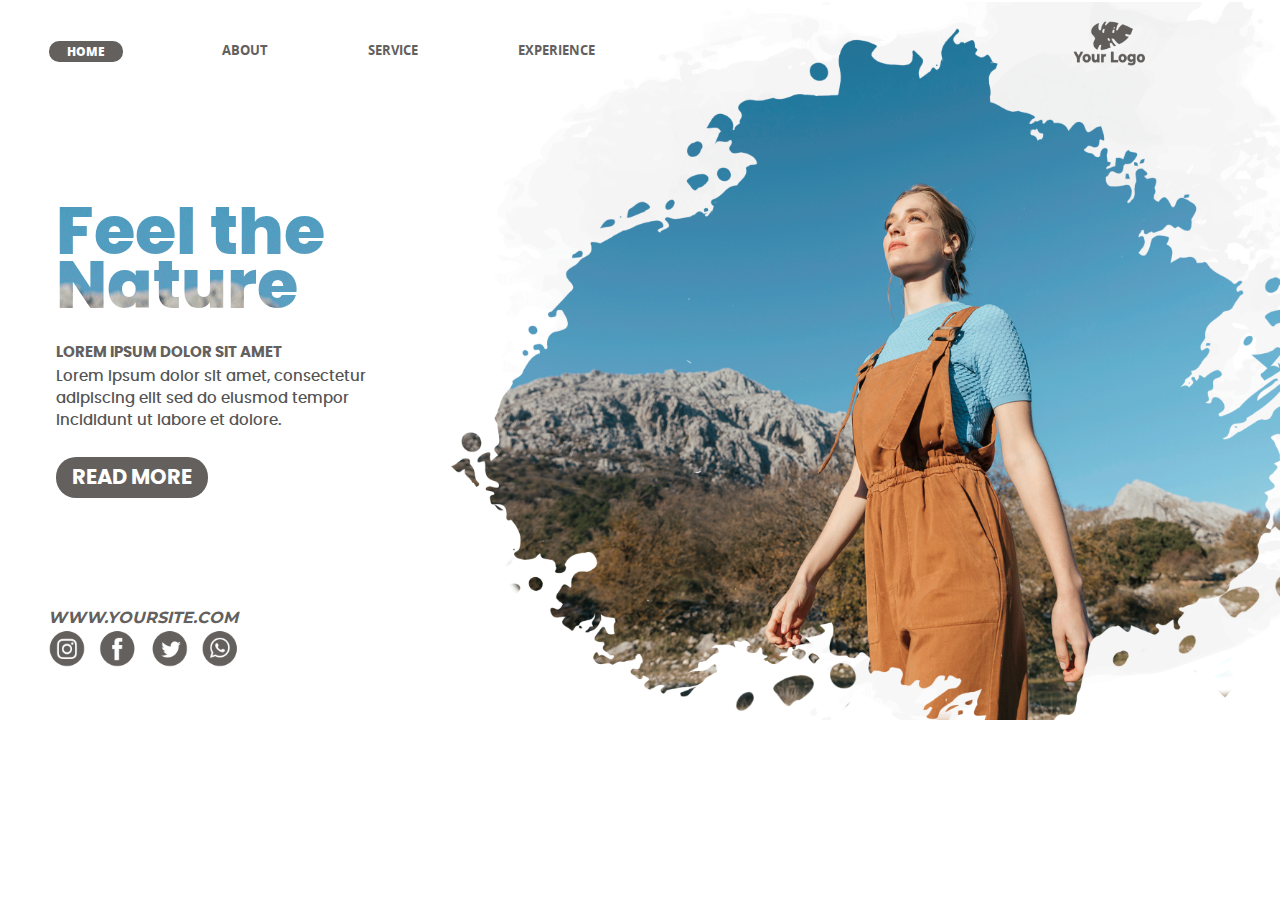
<file: index.html>
<!DOCTYPE html>
<html lang="en">
<head>
    <meta charset="UTF-8">
    <meta name="viewport" content="width=device-width, initial-scale=1.0">
    <title>Document</title>
    <link rel="stylesheet" href="css/styles.css">
</head>
<body>
    <div id="container">
        <div class="wrapper">
            <div class="header">
                <nav id="menu-principal">
                    <ul>
                        <li><button class="call-home" onclick="location.href='home.html'">HOME</button></li>
                        <li><a href="about.html">ABOUT</a></li>
                        <li><a href="service.html">SERVICE</a></li>
                        <li><a href="experience.html">EXPERIENCE</a></li>
                    </ul>
                </nav>
                <div id="logo">
                    <img src="img\img_03.png" alt="" width="200%">
                </div>
            </div>
            <div class="clear"></div>
            <div class="content">
                <div class="content-information">
                    <h1 class="titulo">Feel the <br /> Nature</h1>
                    <h2 class="subtitulo">LOREM IPSUM DOLOR SIT AMET</h2>
                    <P class="parrafo">
                        Lorem ipsum dolor sit amet, consectetur 
                        adipiscing elit sed do eiusmod tempor 
                        incididunt ut labore et dolore.
                    </P>
                    <button class="btn-principal">READ MORE</button>
                </div>
                <div class="content-images">
                    <img src="img\Body_02.png" alt="" width="294%">
                </div>
                <div class="clear"></div>
                <footer>
                    <div class="footer">
                        <i>WWW.YOURSITE.COM</i>
                        <img src="img\img_07.png" alt="" width="294%">
                    </div>
                </footer>
            </div>
            
        </div>
    </div>
</body>
</html>
</file>
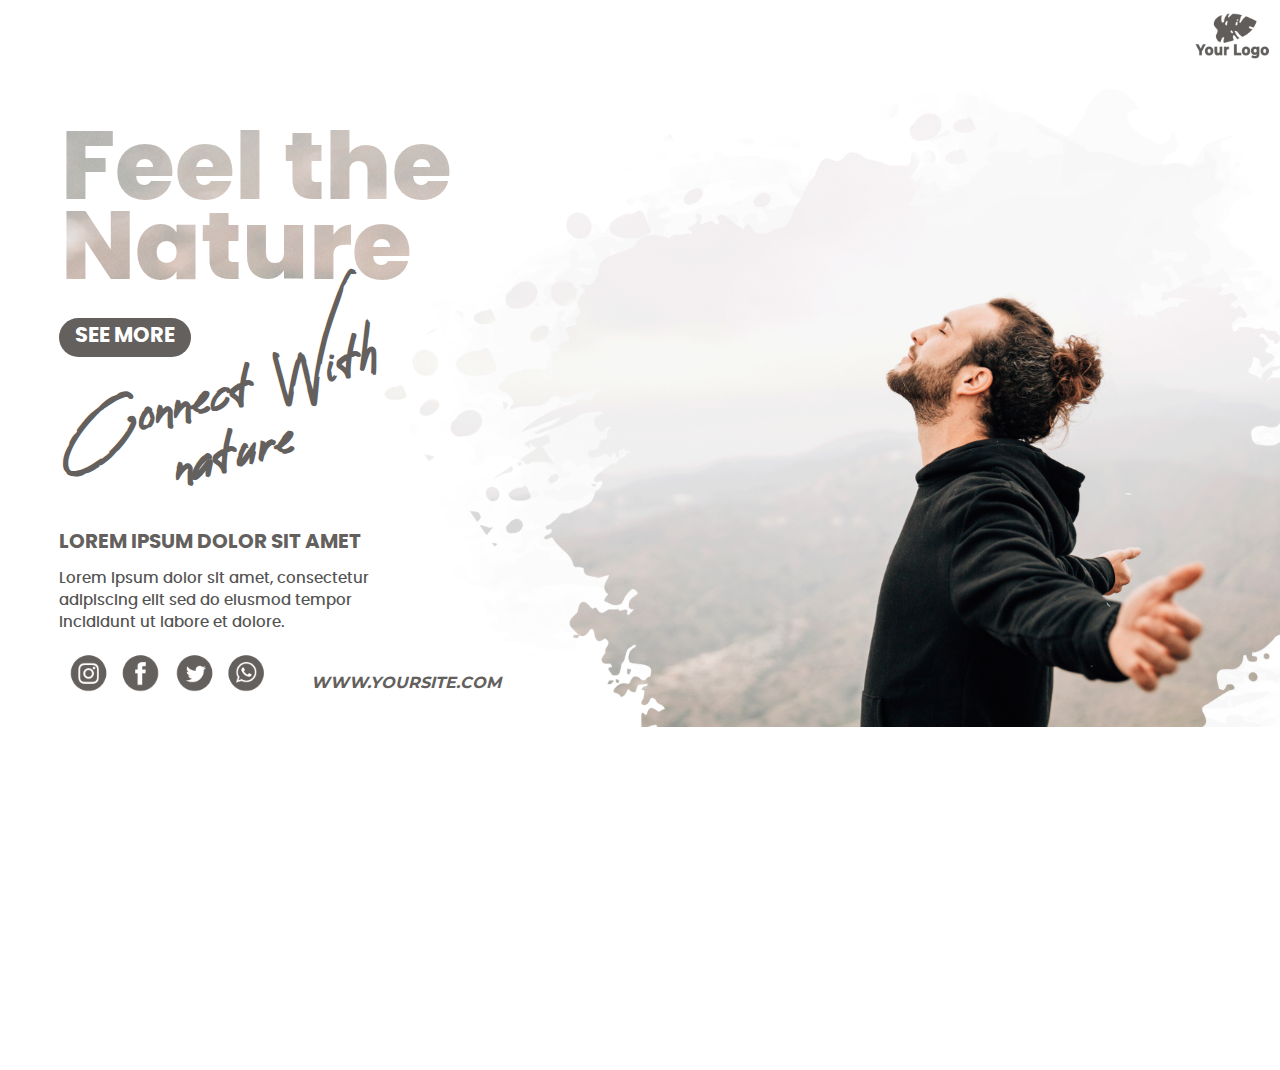
<file: about.html>
<!DOCTYPE html>
<html lang="en">
<head>
    <meta charset="UTF-8">
    <meta name="viewport" content="width=device-width, initial-scale=1.0">
    <title>Document</title>
    <link rel="stylesheet" href="css/Styless-about.css">
</head>
<body>
    <div id="container">
        <div class="wrapper">
            <div class="header">
                <div id="logo">
                    <img src="img\img_03.png" alt="" width="200%">
                </div>
            </div>
            <div class="content">
                <div class="content-information">
                    <h1 class="titulo">Feel the <br /> Nature</h1>
                    <button class="btn-principal" onclick="location.href='index.html'">SEE MORE</button>
                    <h2 class="Connect">Connect With <br/> nature</h2>
                    <h2 class="subtitulo">LOREM IPSUM DOLOR SIT AMET</h2>
                    <P class="parrafo">
                        Lorem ipsum dolor sit amet, consectetur 
                        adipiscing elit sed do eiusmod tempor 
                        incididunt ut labore et dolore.
                    </P>
                </div>
                <div class="content-images">
                    <img src="img\Body_about_03.png" alt="" width="294%">
                </div>
            </div>
            <div class="clear"></div>
                <footer>
                    <div class="footer">
                        <div class="img_RedesSociales">
                            <img src="img/img_07.png" alt="" width="294%">
                        </div>
                        <i class="Web">WWW.YOURSITE.COM</i>
                    </div>
                </footer>
        </div>
    </div>
</body>
</html>
</file>
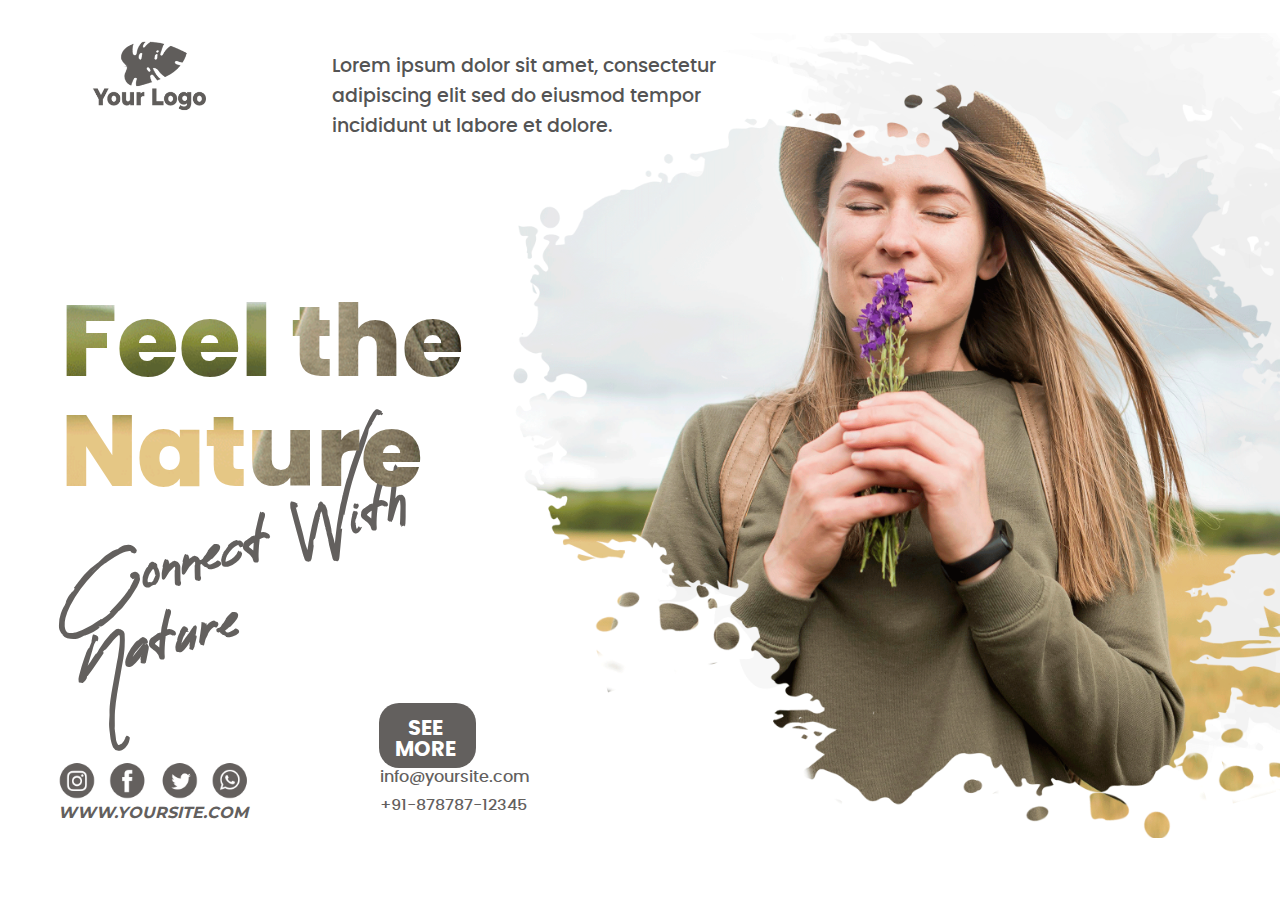
<file: experience.html>
<!DOCTYPE html>
<html lang="en">
<head>
    <meta charset="UTF-8">
    <meta name="viewport" content="width=device-width, initial-scale=1.0">
    <title>Document</title>
    <link rel="stylesheet" href="css/styles_experience.css">
</head>
<body>
    <div id="container">
        <div class="wrapper">
            <div class="content">
                    <div class="left">
                        <div id="logo">
                            <img src="img\img_03.png" alt="" width="200%"> 
                        </div>
                        <div>
                            <P class="parrafo">
                                Lorem ipsum dolor sit amet, consectetur<br /> 
                                adipiscing elit sed do eiusmod tempor<br /> 
                                incididunt ut labore et dolore.
                            </P>
                        </div>
                        
                        <div>
                            <h1 class="titulo">Feel the<br /> Nature</h1>
                            <h2 class="Connect">Connect With <br/> Nature</h2>
                        </div>  
                        <footer>
                            <div class="footer">
                                <img src="img\img_07.png" alt="" width="294%">
                                <i>WWW.YOURSITE.COM</i>
                            </div>
                            <div>
                                <button class="btn-principal" onclick="location.href='index.html'">SEE MORE</button>
                                <p class="correo">
                                    info@yoursite.com<br />
                                    +91-878787-12345
                                </p>
                            </div>
                        </footer>
                    </div>
                    <div class="right">
                        <div class="content-images-center">
                            <img src="img\Body_Experience_02.png" alt="" width="294%">
                        </div>
                    </div>
                </div>
            </div>
        </div>
    </div>
</body>
</html>
</file>
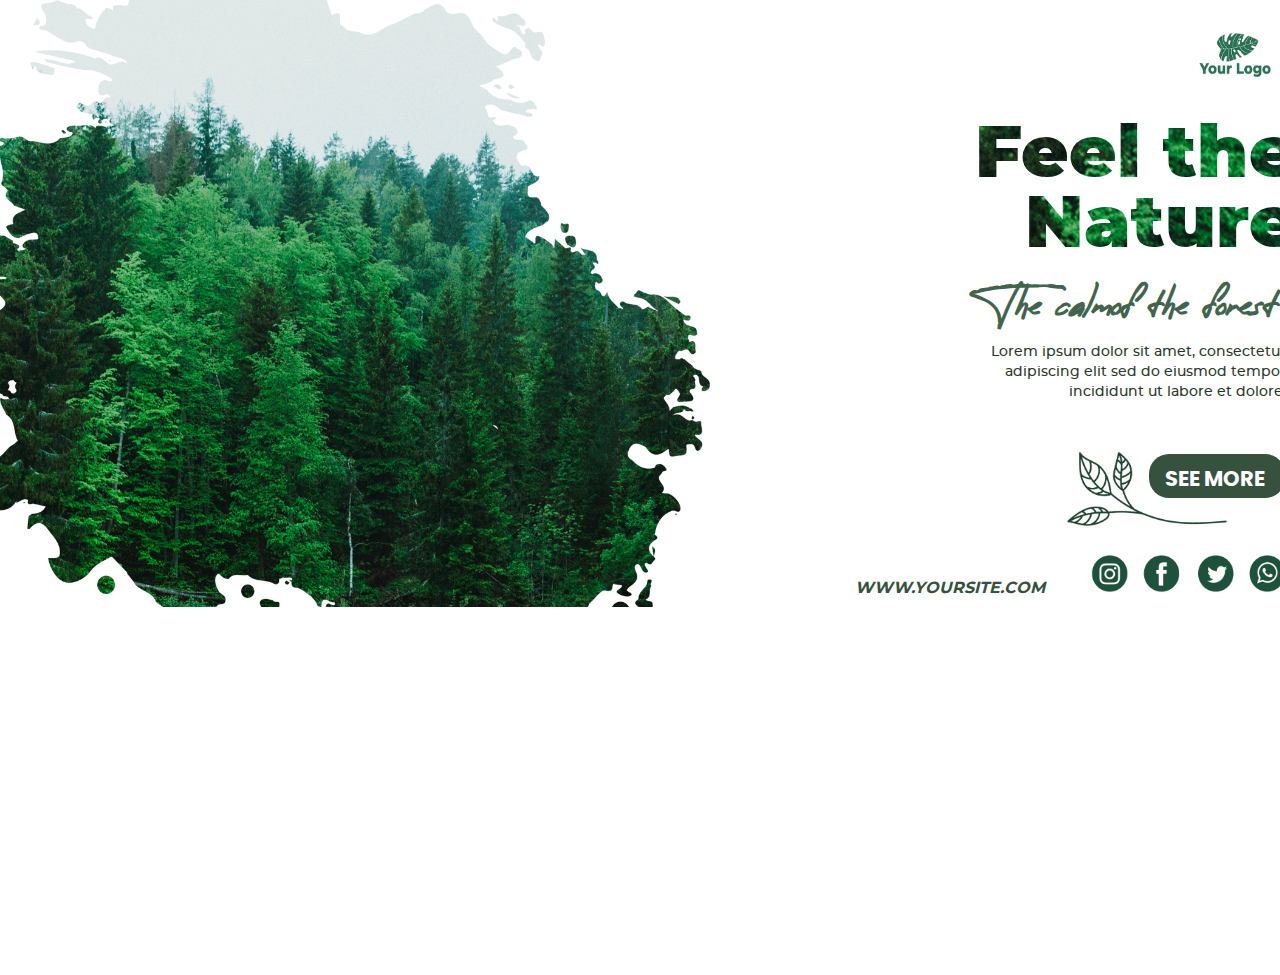
<file: home.html>
<!DOCTYPE html>
<html lang="en">
<head>
    <meta charset="UTF-8">
    <meta name="viewport" content="width=device-width, initial-scale=1.0">
    <title>Document</title>
    <link rel="stylesheet" href="css/styles_home.css">
</head>
<body>
    <div id="container">
        <div class="wrapper">
            <div class="content">
                    <div class="left">                        
                        <div class="content-images-center">
                            <img src="img/Body_home_01.png" alt="" width="294%">
                        </div>
                    </div>

                    <div class="right">
                        <div id="logo">
                            <img src="img/img_03_home_03.png" alt="" width="200%"> 
                        </div>
                        <h1 class="titulo">Feel the <br /> Nature</h1>
                        <h2 class="Connect">The calmof the forest</h2>
                        <P class="parrafo">
                            Lorem ipsum dolor sit amet, consectetur<br /> 
                            adipiscing elit sed do eiusmod tempor<br /> 
                            incididunt ut labore et dolore.
                        </P>
                        <div>
                            <button class="btn-principal" onclick="location.href='index.html'">SEE MORE</button>
                            <div class="branch">
                                <img src="img/branch_home_03.png" alt="" width="200%"> 
                            </div>
                        </div>
                        <div class="clear"></div>
                        <footer>
                            <div class="footer">
                                <i class="Web">WWW.YOURSITE.COM</i>
                                <div class="img_RedesSociales">
                                    <img src="img/img_07_home_03.png" alt="" width="294%">
                                </div>
                            </div>
                        </footer>
                    </div>
                </div>
            </div>
        </div>
    </div>
</body>
</html>
</file>
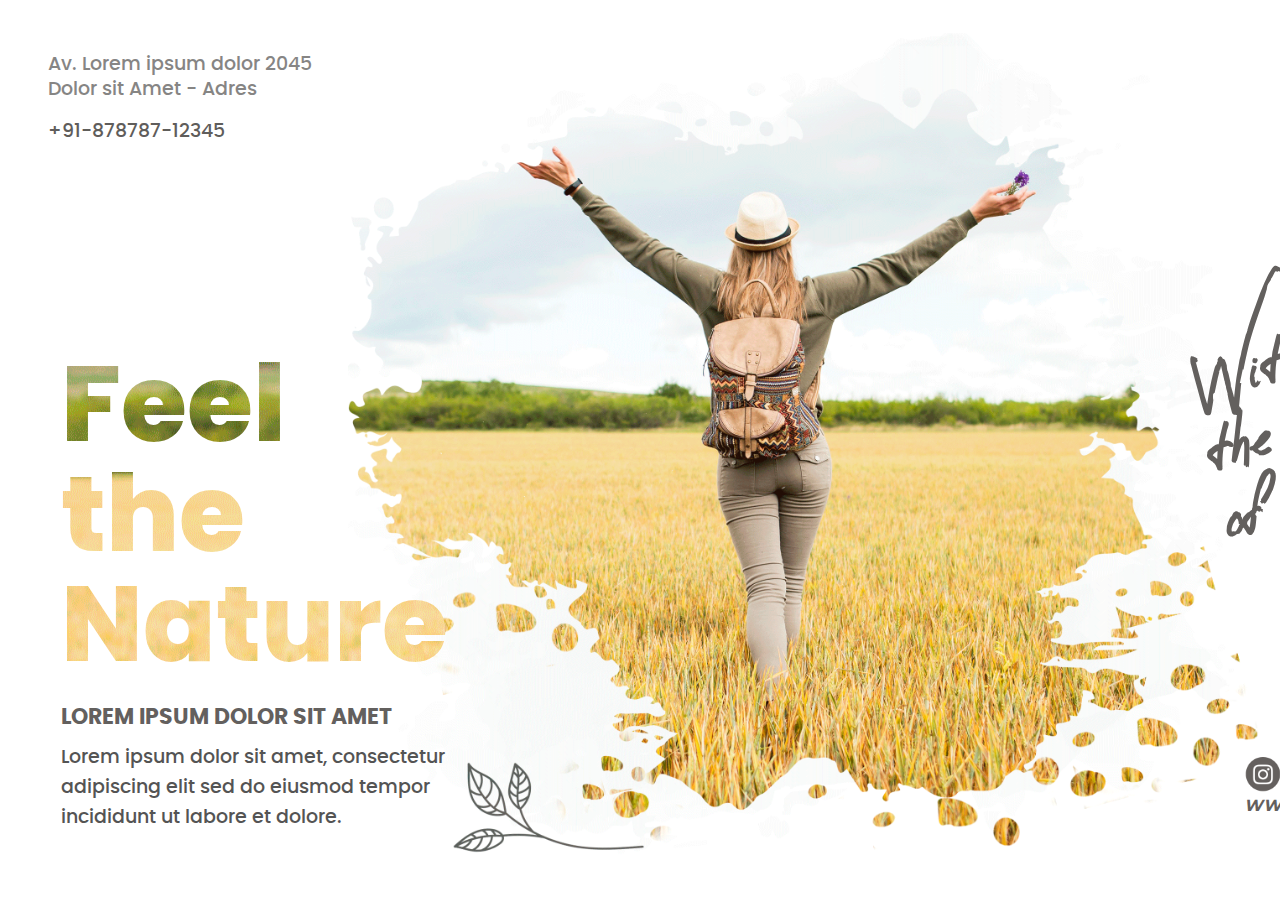
<file: service.html>
<!DOCTYPE html>
<html lang="en">
<head>
    <meta charset="UTF-8">
    <meta name="viewport" content="width=device-width, initial-scale=1.0">
    <title>Document</title>
    <link rel="stylesheet" href="css/styles_service.css">
</head>
<body>
    <div id="container">
        <div class="wrapper">
            <div class="content">
                    <div class="left">
                        <P class="location">
                            Av. Lorem ipsum dolor 2045<br />
                            Dolor sit Amet - Adres<br />
                        </P>
                        <p class="numero">
                            +91-878787-12345
                        </p>
                        <h1 class="titulo">Feel <br />the <br /> Nature</h1>
                        <h2 class="subtitulo">LOREM IPSUM DOLOR SIT AMET</h2>
                        <P class="parrafo">
                            Lorem ipsum dolor sit amet, consectetur<br /> 
                            adipiscing elit sed do eiusmod tempor<br /> 
                            incididunt ut labore et dolore.
                        </P>
                    </div>
                    <div class="content-images-center">
                        <img src="img\body_service_02.png" alt="" width="294%">
                    </div>
                    <div class="right">
                        <div id="logo">
                            <img src="img\img_03.png" alt="" width="200%"> 
                        </div>
                        <h2 class="Connect">Witness<br /> 
                            the best<br /> 
                            of Nature</h2>
                            <button class="btn-principal" onclick="location.href='index.html'">SEE MORE</button>
                        <footer>
                            <div class="footer">
                                <img src="img\img_07.png" alt="" width="294%">
                                <i>WWW.YOURSITE.COM</i>
                            </div>
                        </footer>
                    </div>
                </div>
            </div>
        </div>
    </div>
</body>
</html>
</file>
<file: css/styles.css>
:root {
    --grisOscuro: #63605e; 
    --grisParrafo: #545454;
    --blanco: #ffffff;
}

@font-face {
    font-family: 'open_sansbold';
    src: url('../fonts/opensans-bold-webfont.woff2') format('woff2'),
         url('../fonts/opensans-bold-webfont.woff') format('woff');
    font-weight: normal;
    font-style: normal;

}

@font-face {
    font-family: 'open_sansextrabold';
    src: url('../fonts/opensans-extrabold-webfont.woff2') format('woff2'),
         url('../fonts/opensans-extrabold-webfont.woff') format('woff');
    font-weight: normal;
    font-style: normal;

}

@font-face {
    font-family: 'poppinsbold';
    src: url('../fonts/poppins-bold-webfont.woff2') format('woff2'),
         url('../fonts/poppins-bold-webfont.woff') format('woff');
    font-weight: normal;
    font-style: normal;

}

@font-face {
    font-family: 'poppinsextrabold';
    src: url('../fonts/poppins-extrabold-webfont.woff2') format('woff2'),
         url('../fonts/poppins-extrabold-webfont.woff') format('woff');
    font-weight: normal;
    font-style: normal;

}

@font-face {
    font-family: 'poppinsmedium';
    src: url('../fonts/poppins-medium-webfont.woff2') format('woff2'),
         url('../fonts/poppins-medium-webfont.woff') format('woff');
    font-weight: normal;
    font-style: normal;

}

@font-face {
    font-family: 'reeyregular';
    src: url('../fonts/reey-regular-webfont.woff2') format('woff2'),
         url('../fonts/reey-regular-webfont.woff') format('woff');
    font-weight: normal;
    font-style: normal;

}

@font-face {
    font-family: 'montserratbold';
    src: url('../fonts/montserrat-bold-webfont.woff2') format('woff2'),
         url('../fonts/montserrat-bold-webfont.woff') format('woff');
    font-weight: normal;
    font-style: normal;

}

body {
    background: var(--blanco);
  }

.titulo {
    font-size: 50pt;
    color: transparent;
    margin-top: 1.8em;
    margin-left: 2.8%;
    background: url(../img/Texto.png) no-repeat;
    background-position: 20.5% 42.9%;
    -webkit-background-clip: text;
    font-family: "poppinsextrabold" !important;
    line-height: 54px;
    margin-bottom: 30px;
}

.subtitulo {
    font-size: 11.4pt;
    margin-left: 2.8%;
    color: var(--grisOscuro);
    font-family: "poppinsbold" !important;
}

.parrafo {
    color: var(--grisParrafo);
    margin-top: -7px;
    margin-left: 2.8%;
    margin-bottom: 25px;
    font-size: 11.4pt;
    width: 110%;
    font-family: "poppinsmedium";
    line-height: 22px;
}

.btn-principal{
    font-size: 15.7pt;
    margin-left: 2.8%;
    margin-bottom: 5%;
    background: var(--grisOscuro);
    border: none;
    padding: 10px 16px 10px 16px;
    border-radius: 20px;
    color: var(--blanco);
    font-family: "poppinsbold";
}


.footer {
    width: 65px;
    padding: 25px 25px 20px 40px;
    margin-top: 4%;
    color: var(--grisOscuro);
    font-size: 12pt;
    font-family: "montserratbold";
    float: left;
    position: relative;
    display: inline-block;
}


.content-information{
    width: 300px;
    float: left;
    position: relative;
    display: inline-block;
    padding: 25px 25px 20px 40px;
}

.content-images{
    width: 300px;
    padding: 10px 10px 10px 10px;
    margin-top: -70px;
    margin-left: 60px;
    float: left;
    position: relative;
    display: inline-block; 
    position:absolute; 
    z-index:0;
}


  #container{
      width: 1300px;
      margin: 0 auto;
      background: var(--blanco);
  }

.clear {
    clear: both;
}

  #container .wrapper{
      padding: 0;
      margin: 0;
  }

  #menu-principal ul li {
    display: inline;
    text-decoration: none;
    margin-top: 2%;
    position:absolute; 
    z-index:1;
    float: left;
    position: relative;
    display: inline-block;
    
  }

  #menu-principal ul li a {
    margin-left: 7.5em;
    font-size: 10pt;
    color: var(--grisOscuro);
    text-decoration: none;
    font-family: "open_sansbold";
    
  }
  
  #menu-principal .call-home {
    margin-left: 1%;
    font-size: 9pt;
    background: var(--grisOscuro);
    border: none;
    padding: 2px 18px 2px 18px;
    border-radius: 10px;
    color: var(--blanco);
    font-family: "open_sansextrabold";
  }

  #logo{
    width: 3%;
    margin-left: 37%;
    float: left;
    position: relative;
    display: inline-block;
    position:absolute; 
    z-index:1;
  }
</file>
<file: css/Styless-about.css>
:root {
    --grisOscuro: #63605e; 
    --grisParrafo: #545454;
    --blanco: #ffffff;
}

@font-face {
    font-family: 'open_sansbold';
    src: url('../fonts/opensans-bold-webfont.woff2') format('woff2'),
         url('../fonts/opensans-bold-webfont.woff') format('woff');
    font-weight: normal;
    font-style: normal;

}

@font-face {
    font-family: 'open_sansextrabold';
    src: url('../fonts/opensans-extrabold-webfont.woff2') format('woff2'),
         url('../fonts/opensans-extrabold-webfont.woff') format('woff');
    font-weight: normal;
    font-style: normal;

}

@font-face {
    font-family: 'poppinsbold';
    src: url('../fonts/poppins-bold-webfont.woff2') format('woff2'),
         url('../fonts/poppins-bold-webfont.woff') format('woff');
    font-weight: normal;
    font-style: normal;

}

@font-face {
    font-family: 'poppinsextrabold';
    src: url('../fonts/poppins-extrabold-webfont.woff2') format('woff2'),
         url('../fonts/poppins-extrabold-webfont.woff') format('woff');
    font-weight: normal;
    font-style: normal;

}

@font-face {
    font-family: 'poppinsmedium';
    src: url('../fonts/poppins-medium-webfont.woff2') format('woff2'),
         url('../fonts/poppins-medium-webfont.woff') format('woff');
    font-weight: normal;
    font-style: normal;

}

@font-face {
    font-family: 'reeyregular';
    src: url('../fonts/reey-regular-webfont.woff2') format('woff2'),
         url('../fonts/reey-regular-webfont.woff') format('woff');
    font-weight: normal;
    font-style: normal;

}

@font-face {
    font-family: 'montserratbold';
    src: url('../fonts/montserrat-bold-webfont.woff2') format('woff2'),
         url('../fonts/montserrat-bold-webfont.woff') format('woff');
    font-weight: normal;
    font-style: normal;

}

body {
    background: var(--blanco);
  }

.titulo {
    font-size: 73pt;
    color: transparent;
    margin-top: 40px;
    margin-left: 2.8%;
    background: url(../img/Titulo-about.png) no-repeat;
    background-position: 6% 66%;
    -webkit-background-clip: text;
    font-family: "poppinsextrabold" !important;
    line-height: 80px;
    position:absolute; 
    z-index:1;
    margin-bottom: 30px;
}

.Connect{
    margin-top: 4%;
    margin-left: -10%;
    font-size: 35pt;
    line-height: 60px;
    color: var(--grisOscuro);
    transform: rotate(-15deg);
    text-align: center;
    font-family: "reeyregular" !important;
}

.subtitulo {
    font-size: 15pt;
    margin-left: 2.8%;
    color: var(--grisOscuro);
    font-family: "poppinsbold" !important;
}

.parrafo {
    color: var(--grisParrafo);
    margin-top: 3px;
    margin-left: 2.8%;
    margin-bottom: 25px;
    font-size: 11.4pt;
    width: 80%;
    font-family: "poppinsmedium";
    line-height: 22px;
}

.btn-principal{
    font-size: 15.7pt; 
    margin-top: 57%;
    margin-left: 2.8%;
    background: var(--grisOscuro);
    border: none;
    padding: 7px 16px 11px 16px;
    border-radius: 20px;
    color: var(--blanco);
    font-family: "poppinsbold";
}


.footer {
    width: 500px; height: 400px;
    padding: 25px 25px 20px 40px;
    margin-top: 9%;
    position:absolute; 
    z-index:0;
}

.img_RedesSociales{
    width: 67px;
    margin-left: 21px;
    float: left;
    position: relative;
    display: inline-block; 

}

.Web{
    color: var(--grisOscuro);
    font-size: 12pt;
    font-family: "montserratbold";
    padding: 25px 25px 20px 40px;
    margin-top: -50;
    margin-left: 27%;
    float: left;
    position: relative;
    display: inline-block; 
}


.content-information{
    width: 400px; height: 400px;
    float: left;
    position: relative;
    display: inline-block;
    padding: 25px 25px 20px 40px;
}

.content-images{
    width: 323px; height: 20px;
    padding: 10px 10px 10px 10px;
    float: left;
    position: relative;
    display: inline-block; 
    margin-left: -100px;
}


  #container{
      width: 1300px;
      margin: 0 auto;
      background: var(--blanco);
  }

.clear {
    clear: both;
}

  #container .wrapper{
      padding: 0;
      margin: 0;
  }

  #logo{
    width: 3%;
    margin-left: 91%;
  }
</file>
<file: css/styles_experience.css>
:root {
    --grisOscuro: #63605e; 
    --grisParrafo: #545454;
    --blanco: #ffffff;
    --letraLocation: #868584;
    --numero: #5f5d5b;
}

@font-face {
    font-family: 'open_sansbold';
    src: url('../fonts/opensans-bold-webfont.woff2') format('woff2'),
         url('../fonts/opensans-bold-webfont.woff') format('woff');
    font-weight: normal;
    font-style: normal;

}

@font-face {
    font-family: 'open_sansextrabold';
    src: url('../fonts/opensans-extrabold-webfont.woff2') format('woff2'),
         url('../fonts/opensans-extrabold-webfont.woff') format('woff');
    font-weight: normal;
    font-style: normal;

}

@font-face {
    font-family: 'poppinsbold';
    src: url('../fonts/poppins-bold-webfont.woff2') format('woff2'),
         url('../fonts/poppins-bold-webfont.woff') format('woff');
    font-weight: normal;
    font-style: normal;

}

@font-face {
    font-family: 'poppinsextrabold';
    src: url('../fonts/poppins-extrabold-webfont.woff2') format('woff2'),
         url('../fonts/poppins-extrabold-webfont.woff') format('woff');
    font-weight: normal;
    font-style: normal;

}

@font-face {
    font-family: 'poppinsmedium';
    src: url('../fonts/poppins-medium-webfont.woff2') format('woff2'),
         url('../fonts/poppins-medium-webfont.woff') format('woff');
    font-weight: normal;
    font-style: normal;

}

@font-face {
    font-family: 'reeyregular';
    src: url('../fonts/reey-regular-webfont.woff2') format('woff2'),
         url('../fonts/reey-regular-webfont.woff') format('woff');
    font-weight: normal;
    font-style: normal;

}

@font-face {
    font-family: 'montserratbold';
    src: url('../fonts/montserrat-bold-webfont.woff2') format('woff2'),
         url('../fonts/montserrat-bold-webfont.woff') format('woff');
    font-weight: normal;
    font-style: normal;

}

body {
    background: var(--blanco);
}

.left{
    width: 400px; height: 400px;
    float: left;
    position: relative;
    display: inline-block; 
    padding: 25px 25px 20px 40px;
}

.content-images-center{
    width: 310px; 
    margin-left: 0px;
    padding: 25px 25px 20px 40px;
    float: left;
    position: relative;
    display: inline-block; 
    position:absolute; 
    z-index:0;

}

.titulo {
    font-size: 75pt;
    color: transparent;
    margin-top: 258px;
    margin-left: 2.8%;
    background: url(../img/Titulo_Experience.png) no-repeat;
    background-position: 20% 47%;
    -webkit-background-clip: text;
    font-family: "poppinsextrabold" !important;
    line-height: 110px;
    position:absolute; 
    z-index:1;
}

.Connect{
    font-size: 38.7pt;
    margin-top: 489px;
    margin-left: 2.8%;
    line-height: 70px;
    transform: rotate(-15deg);
    color: var(--grisOscuro);
    font-family: "reeyregular" !important;
    position:absolute; 
    z-index:0;
}

.subtitulo {
    font-size: 16.7pt;
    margin-top: 546px;
    margin-left: 2.8%;
    color: var(--grisOscuro);
    font-family: "poppinsbold" !important;
    position:absolute; 
    z-index:1;
}
.location{
    font-size: 14.5pt;
    color: var(--letraLocation);
    font-family: "poppinsmedium";
    line-height: 25px;
    position:absolute; 
    z-index:1;
}
.parrafo {
    color: var(--grisParrafo);
    margin-left: 40%;
    font-size: 14.5pt;
    width: 110%;
    font-family: "poppinsmedium";
    line-height: 30px;
    float: left;
    position: relative;
    display: inline-block; 
    position:absolute; 
    z-index:1;
}

.btn-principal{
    font-size: 15.7pt; 
    margin-left: 50%;
    margin-top: 670px;
    margin-bottom: 5%;
    background: var(--grisOscuro);
    border: none;
    padding: 15px 20px 8px 16px;
    border-radius: 20px;
    color: var(--blanco);
    font-family: "poppinsbold";
    position:absolute; 
    z-index:1;
}

.footer {
    width: 65px;
    margin-left: -30px;
    margin-top: 700px;
    padding: 25px 25px 20px 40px;
    color: var(--grisOscuro);
    font-size: 12pt;
    font-family: "montserratbold";
    position:absolute; 
    z-index:1;
}



.clear {
    clear: both;
}

.correo{
    margin-left: 71.5%;
    margin-top: 730px;
    color: var(--grisOscuro);
    font-family: "poppinsmedium";
    line-height: 28px;
    position:absolute; 
    z-index:1;
}
  #container{
      width: 1950px;
      margin: 0 auto;
      background: var(--blanco);
  }

  #container .wrapper{
      padding: 0;
      margin: 0;
  }

#logo{
    width: 15%;
    margin-left: 38px;
    float: left;
    position: relative;
    display: inline-block; 
}
</file>
<file: css/styles_home.css>
:root {
    --verdeClaro: #42644d; 
    --verdeParrafo: #2a3a2a;
    --blanco: #ffffff;
    --verdeOscuro: #36523f;
}

@font-face {
    font-family: 'poppinsbold';
    src: url('../fonts/poppins-bold-webfont.woff2') format('woff2'),
         url('../fonts/poppins-bold-webfont.woff') format('woff');
    font-weight: normal;
    font-style: normal;

}

@font-face {
    font-family: 'reeyregular';
    src: url('../fonts/reey-regular-webfont.woff2') format('woff2'),
         url('../fonts/reey-regular-webfont.woff') format('woff');
    font-weight: normal;
    font-style: normal;

}

@font-face {
    font-family: 'montserratbold';
    src: url('../fonts/montserrat-bold-webfont.woff2') format('woff2'),
         url('../fonts/montserrat-bold-webfont.woff') format('woff');
    font-weight: normal;
    font-style: normal;

}

@font-face {
    font-family: 'montserratblack';
    src: url('../fonts/montserrat-black-webfont.woff2') format('woff2'),
         url('../fonts/montserrat-black-webfont.woff') format('woff');
    font-weight: normal;
    font-style: normal;

}

@font-face {
    font-family: 'montserratmedium';
    src: url('../fonts/montserrat-medium-webfont.woff2') format('woff2'),
         url('../fonts/montserrat-medium-webfont.woff') format('woff');
    font-weight: normal;
    font-style: normal;

}
body {
    background: var(--blanco);
}

.left{
    width: 400px; height: 400px;
    float: left;
    position: relative;
    display: inline-block; 
}

.right{
    width: 400px; height: 400px;
    float: left;
    margin-left: 27%;
    position: relative;
    display: inline-block; 
    padding: 25px 25px 20px 40px;
}

.content-images-center{
    width: 242px; 
    margin-top: -32.6px;
    margin-left: -47.6px;
    padding: 25px 25px 20px 40px;
    float: left;
    position: relative;
    display: inline-block; 
    position:absolute; 
    z-index:0;

}

.titulo {
    font-size: 55pt;
    text-align: right;
    color: transparent;
    margin-top: 39px;
    background: url(../img/Titulo_home_01.png) no-repeat;
    background-position: 6% 47%;
    -webkit-background-clip: text;
    font-family: "montserratblack" !important;
    line-height: 70px;
    position:absolute; 
    z-index:1;
}

.Connect{
    font-size: 23.5pt;
    margin-top: 167px;
    margin-left: 10px;
    color: var(--verdeClaro);
    font-family: "reeyregular" !important
}

.parrafo {
    color: var(--verdeParrafo);
    text-align: right;
    margin-top: -60px;
    margin-left:-200px;
    font-size: 10.8pt;
    width: 110%;
    font-family: "montserratmedium";
    line-height: 20px;
    position:absolute; 
    z-index:1;
}

.btn-principal{
    font-size: 15.7pt; 
    margin-top: 52px;
    margin-left: 43.5%;
    background: var(--verdeOscuro);
    border: none;
    padding: 15px 20px 8px 16px;
    border-radius: 20px;
    color: var(--blanco);
    font-family: "poppinsbold";
}

.branch{
    width: 80px; 
    margin-top: -46px;
    margin-left: 23%;
}

.clear {
    clear: both;
}

.footer {
    width: 400px; height: 400px;

    padding: 25px 25px 20px 40px;

}

.img_RedesSociales{
    width: 67px;
    margin-left: 21px;
    float: left;
    position: relative;
    display: inline-block; 

}

.Web{
    color: var(--verdeOscuro);
    font-size: 12pt;
    font-family: "montserratbold";
    padding: 25px 25px 20px 40px;
    margin-left: -200px;
    margin-top: -50;
    float: left;
    position: relative;
    display: inline-block; 
}


  #container{
      width: 1950px;
      margin: 0 auto;
      background: var(--blanco);
  }

  #container .wrapper{
      padding: 0;
      margin: 0;
  }

#logo{
    width: 9%;
    margin-left: 56%;
}
</file>
<file: css/styles_service.css>
:root {
    --grisOscuro: #63605e; 
    --grisParrafo: #545454;
    --blanco: #ffffff;
    --letraLocation: #868584;
    --numero: #5f5d5b;
}

@font-face {
    font-family: 'open_sansbold';
    src: url('../fonts/opensans-bold-webfont.woff2') format('woff2'),
         url('../fonts/opensans-bold-webfont.woff') format('woff');
    font-weight: normal;
    font-style: normal;

}

@font-face {
    font-family: 'open_sansextrabold';
    src: url('../fonts/opensans-extrabold-webfont.woff2') format('woff2'),
         url('../fonts/opensans-extrabold-webfont.woff') format('woff');
    font-weight: normal;
    font-style: normal;

}

@font-face {
    font-family: 'poppinsbold';
    src: url('../fonts/poppins-bold-webfont.woff2') format('woff2'),
         url('../fonts/poppins-bold-webfont.woff') format('woff');
    font-weight: normal;
    font-style: normal;

}

@font-face {
    font-family: 'poppinsextrabold';
    src: url('../fonts/poppins-extrabold-webfont.woff2') format('woff2'),
         url('../fonts/poppins-extrabold-webfont.woff') format('woff');
    font-weight: normal;
    font-style: normal;

}

@font-face {
    font-family: 'poppinsmedium';
    src: url('../fonts/poppins-medium-webfont.woff2') format('woff2'),
         url('../fonts/poppins-medium-webfont.woff') format('woff');
    font-weight: normal;
    font-style: normal;

}

@font-face {
    font-family: 'reeyregular';
    src: url('../fonts/reey-regular-webfont.woff2') format('woff2'),
         url('../fonts/reey-regular-webfont.woff') format('woff');
    font-weight: normal;
    font-style: normal;

}

@font-face {
    font-family: 'montserratbold';
    src: url('../fonts/montserrat-bold-webfont.woff2') format('woff2'),
         url('../fonts/montserrat-bold-webfont.woff') format('woff');
    font-weight: normal;
    font-style: normal;

}

body {
    background: var(--blanco);
}

.left{
    width: 400px; height: 400px;
    float: left;
    position: relative;
    display: inline-block; 
    padding: 25px 25px 20px 40px;
}

.right{
    width: 300px; height: 400px;
    float: left;
    margin-left: 40%;
    position: relative;
    display: inline-block; 
    padding: 25px 25px 20px 40px;
}

.content-images-center{
    width: 310px; 
    margin-left: -165px;
    padding: 25px 25px 20px 40px;
    float: left;
    position: relative;
    display: inline-block; 
    position:absolute; 
    z-index:0;

}

.titulo {
    font-size: 80pt;
    color: transparent;
    margin-top: 194px;
    margin-left: 2.8%;
    background: url(../img/Titulo_service.png) no-repeat;
    background-position: 6% 47%;
    -webkit-background-clip: text;
    font-family: "poppinsextrabold" !important;
    line-height: 110px;
    position:absolute; 
    z-index:1;
}

.Connect{
    font-size: 38pt;
    margin-top: 210px;
    margin-left: -90px;
    line-height: 70px;
    transform: rotate(-15deg);
    color: var(--grisOscuro);
    font-family: "reeyregular" !important;
}

.subtitulo {
    font-size: 16.7pt;
    margin-top: 546px;
    margin-left: 2.8%;
    color: var(--grisOscuro);
    font-family: "poppinsbold" !important;
    position:absolute; 
    z-index:1;
}
.location{
    font-size: 14.5pt;
    color: var(--letraLocation);
    font-family: "poppinsmedium";
    line-height: 25px;
}

.numero{
    font-size: 14.5pt;
    color: var(--numero);
    font-family: "poppinsmedium";
}
.parrafo {
    color: var(--grisParrafo);
    margin-top: 583px;
    margin-left: 2.8%;
    font-size: 14.5pt;
    width: 110%;
    font-family: "poppinsmedium";
    line-height: 30px;
    position:absolute; 
    z-index:1;
}

.btn-principal{
    font-size: 15.7pt; 
    margin-left: -6px;
    margin-top: 107.5px;
    margin-bottom: 5%;
    background: var(--grisOscuro);
    border: none;
    padding: 15px 20px 8px 16px;
    border-radius: 20px;
    color: var(--blanco);
    font-family: "poppinsbold";
}

.footer {
    width: 65px;
    margin-left: -89px;
    padding: 25px 25px 20px 40px;
    color: var(--grisOscuro);
    font-size: 12pt;
    font-family: "montserratbold";
}

  #container{
      width: 1950px;
      margin: 0 auto;
      background: var(--blanco);
  }

  #container .wrapper{
      padding: 0;
      margin: 0;
  }

#logo{
    width: 15%;
    margin-left: 38px;
}
</file>
